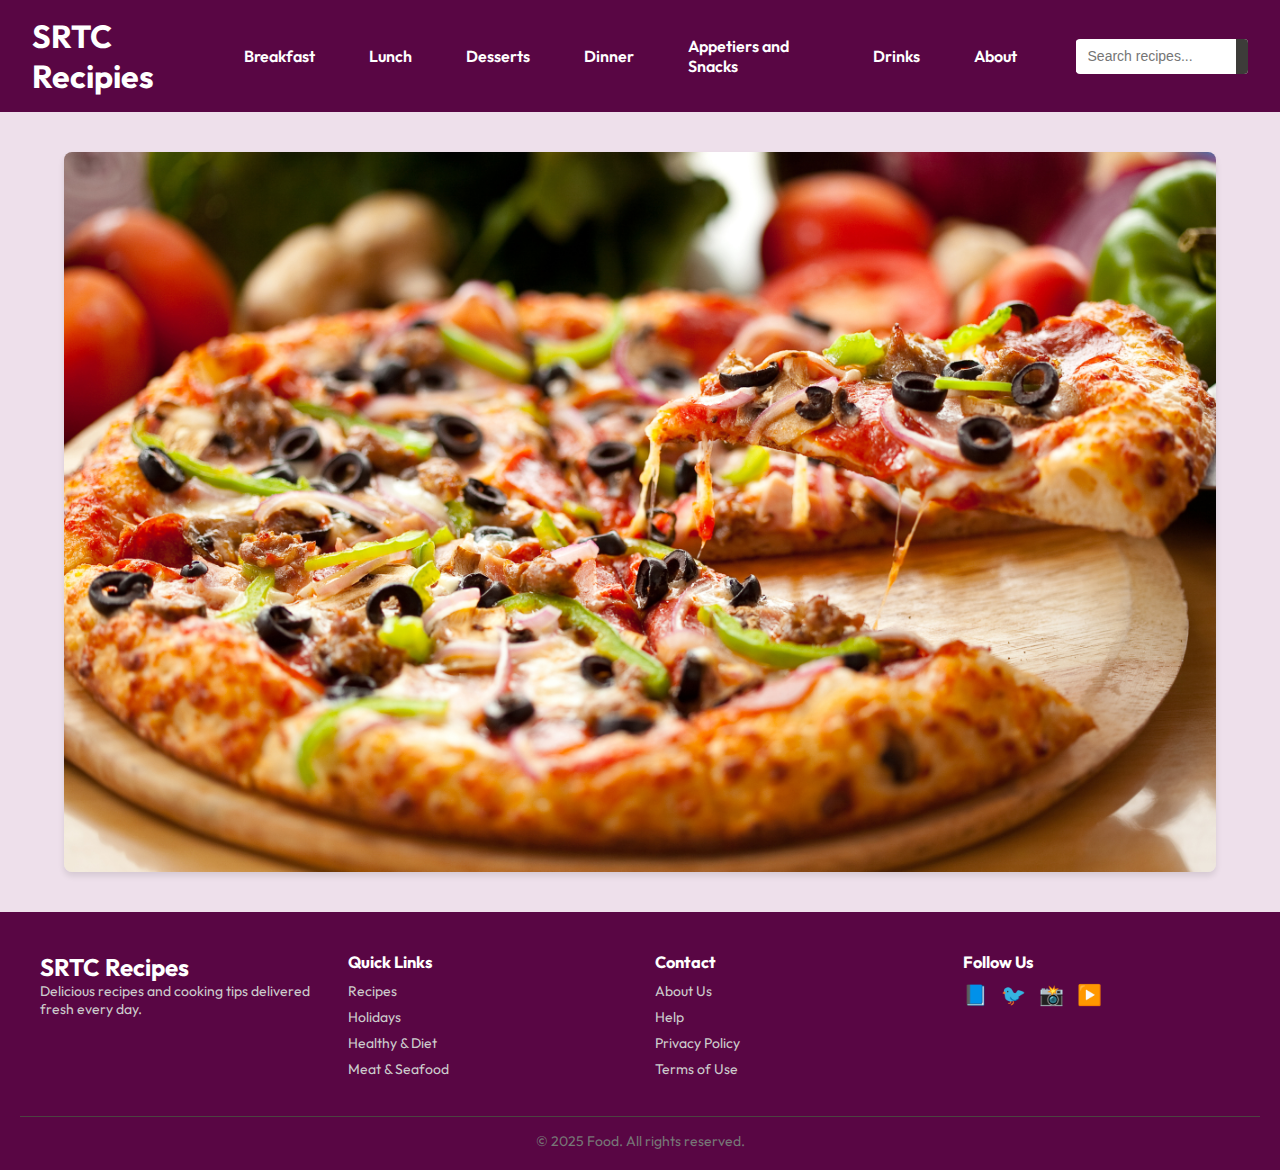
<file: index.html>
<!DOCTYPE html>

<head>
  <title>Home</title>
  <link rel="stylesheet" href="Styles.css">
  <link rel="preconnect" href="https://fonts.googleapis.com">
  <link rel="preconnect" href="https://fonts.gstatic.com" crossorigin>
  <link href="https://fonts.googleapis.com/css2?family=Outfit&display=swap" rel="stylesheet">
</head>






<body>

  <header>
    <nav class="navbar">
      <div class="logo">SRTC Recipies</div>
      <ul class="nav-menu">
        <li class="dropdown">
          <a href="#">Breakfast</a>
          <ul class="dropdown-menu">
            <li><a href="second.html">Whole Wheat Pancakes</a></li>
            <li><a href="#">Muffin</a></li>
            <li><a href="#">Coffe smoothie</a></li>
            <li><a href="#">Sandwich</a></li>
          </ul>
        </li>
        <li class="dropdown">
          <a href="#">Lunch</a>
          <ul class="dropdown-menu">
            <li><a href="#">Biriyani</a></li>
            <li><a href="#">Hummus Pizza</a></li>
            <li><a href="#">Bow Tie Pepperoni Pasta Salad</a></li>
            <li><a href="#">Simple Pasta Toss</a></li>
            <li><a href="#">Fast Chicken and Rice</a></li>
          </ul>
        </li>
        <li class="dropdown">
          <a href="#">Desserts</a>
          <ul class="dropdown-menu">
            <li><a href="#">Fried Oreos</a></li>
            <li><a href="#">chocolate cake</a></li>
            <li><a href="#">Banana foster</a></li>
            <li><a href="#">Cream Cheese Brownies</a></li>
            <li><a href="#">Strawbery Pie</a></li>
          </ul>
        </li>
        <li class="dropdown">
          <a href="#">Dinner</a>
          <ul class="dropdown-menu">
            <li><a href="#">Lasagna</a></li>
            <li><a href="#">Macaroni And Cheese</a></li>
            <li><a href="#">Chicken Parmesan</a></li>
            <li><a href="#">Scalloped Potatoes</a></li>
            <li><a href="#">Mexican Rice</a></li>
          </ul>
        </li>
        <li class="dropdown">
          <a href="#">Appetiers and Snacks</a>
          <ul class="dropdown-menu">
            <li><a href="#">Mozzarella Sticks</a></li>
            <li><a href="#">Cheesy Shell Taco Bites</a></li>
            <li><a href="#">Sausage Balls</a></li>
            <li><a href="#">Simple Pasta Toss</a></li>
            <li><a href="#">Easy bacon wrapped dates</a></li>
            <li><a href="#">Puff pastry Canapes</a></li>
          </ul>
        </li>
        <li class="dropdown">
          <a href="#">Drinks </a>
          <ul class="dropdown-menu">
            <li><a href="#">Frozen Strawberry daiquiris</a></li>
            <li><a href="#">Chi chi cocktail</a></li>
            <li><a href="#">Watermelon Herb Cooler</a></li>
            <li><a href="#">Viegin Margarita</a></li>
            <li><a href="#">Coffe Smoothie</a></li>
            <li><a href="#">Peach paradeise</a></li>
          </ul>
        </li>
        <li><a href="#">About</a></li>
        <form class="search-form" action="#" method="get">
          <input type="text" placeholder="Search recipes..." name="q" />
          <button type="submit">🔍</button>
        </form>

    </nav>
  </header>
  <div class="image-container">
    <img src="main.jpg" class="featured-image">
  </div>



  <footer class="site-footer">
    <div class="footer-container">
      <div class="footer-section">
        <h2 class="footer-logo">SRTC Recipes</h2>
        <p>Delicious recipes and cooking tips delivered fresh every day.</p>
      </div>

      <div class="footer-section">
        <h3>Quick Links</h3>
        <ul>
          <li><a href="#">Recipes</a></li>
          <li><a href="#">Holidays</a></li>
          <li><a href="#">Healthy & Diet</a></li>
          <li><a href="#">Meat & Seafood</a></li>
        </ul>
      </div>

      <div class="footer-section">
        <h3>Contact</h3>
        <ul>
          <li><a href="#">About Us</a></li>
          <li><a href="#">Help</a></li>
          <li><a href="#">Privacy Policy</a></li>
          <li><a href="#">Terms of Use</a></li>
        </ul>
      </div>

      <div class="footer-section">
        <h3>Follow Us</h3>
        <div class="social-icons">
          <a href="#">📘</a>
          <a href="#">🐦</a>
          <a href="#">📸</a>
          <a href="#">▶️</a>
        </div>
      </div>
    </div>

    <div class="footer-bottom">
      <p>&copy; 2025 Food. All rights reserved.</p>
    </div>
  </footer>


</body>

</html>
</file>
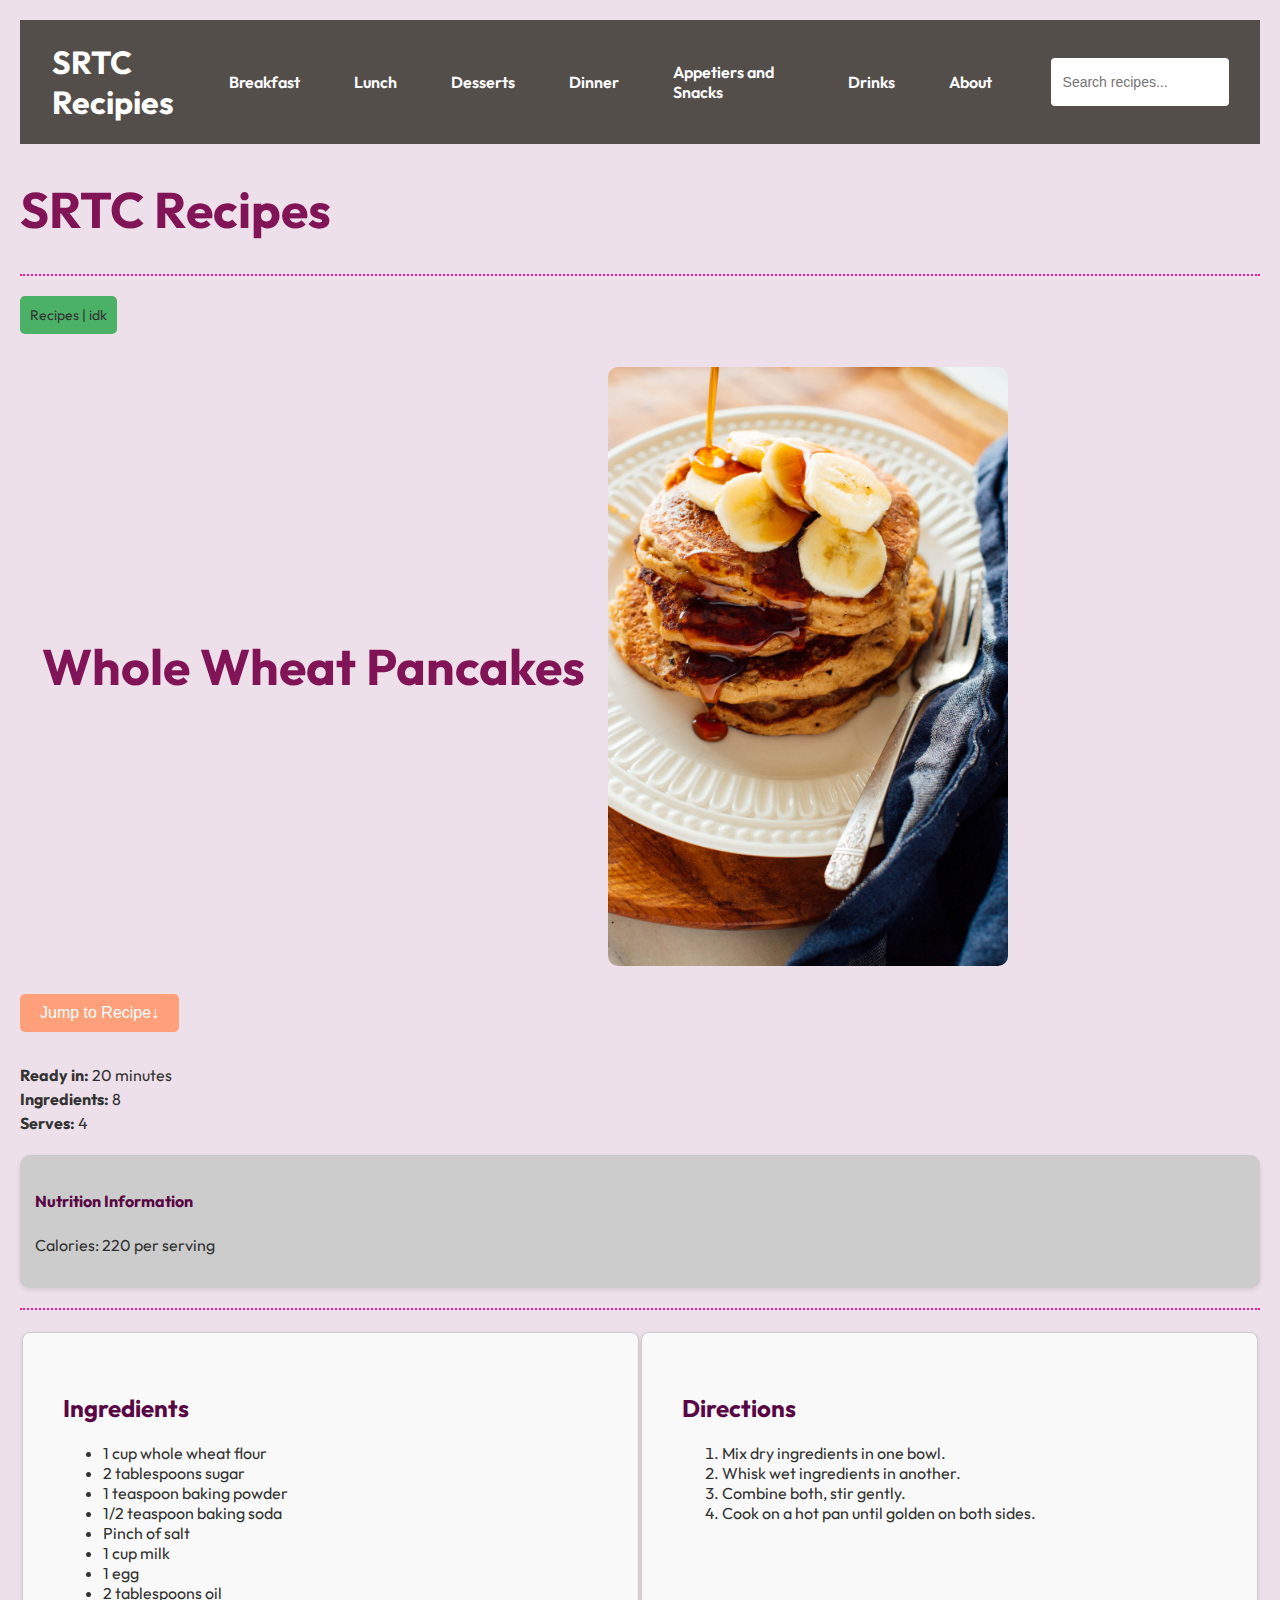
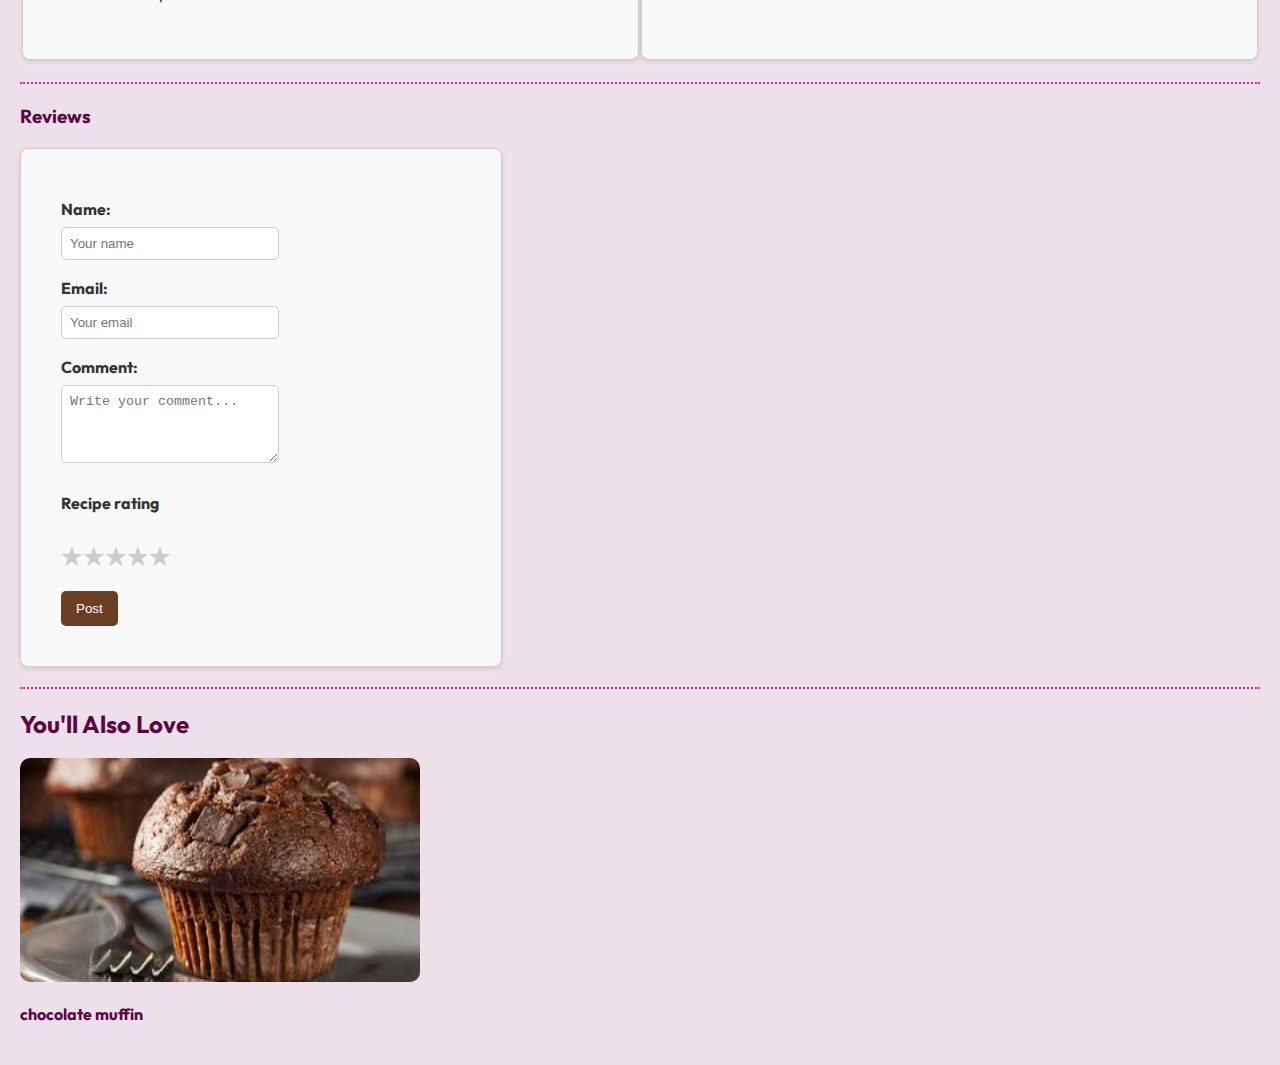
<file: second.html>
<!DOCTYPE html>
<html>
<head>
  <title>Whole Wheat Pancakes</title>
  <link href="https://fonts.googleapis.com/css2?family=Outfit&display=swap" rel="stylesheet">
  <style>
    body {
      font-family: 'Outfit', sans-serif;
      background-color: #eee0eb;
      color: #333;
      margin: 0;
      padding: 20px;
    }

    h1{
color: #811456;
font-size: 50px;

	}

	h2, h3, h4 {
      color: #590644;
    }

    hr {
      border: none;
      border-top: 2px dotted #FF1493;
      margin: 20px 0;
    }

    img {
      width: 100%;
      max-width: 400px;
      border-radius: 10px;
      display: block;
      margin: 10px 0;
    }

    p {
      font-size: 16px;
      line-height: 1.5;
    }

    .nav {
      font-size: 14px;
      background-color: #4ab167;
      padding: 10px;
      border-radius: 5px;
      display: inline-block;
      margin-bottom: 20px;
    }

    .nutrition, .review-form {
      background-color: #ccc;
      padding: 15px;
      border-radius: 10px;
      box-shadow: 0 2px 5px rgba(0,0,0,0.1);
      margin-top: 20px;
    }

    form input, form textarea {
      width: 50%;
      padding: 8px;
      margin: 8px 0;
      border-radius: 5px;
      border: 1px solid #ccc;
    }

    form label {
      display: block;
      margin-top: 10px;
      font-weight: bold;
    }

    form button {
      background-color: #6b3e26;
      color: white;
      padding: 10px 15px;
      border: none;
      border-radius: 5px;
      cursor: pointer;
      margin-top: 10px;
    }

    form button:hover {
      background-color: #5a3220;
    }

    .rating {
      display: flex;
      flex-direction: row-reverse;
      justify-content: flex-end;
      margin-top: 10px;
      margin-bottom: 10px;
    }

    .rating input {
      display: none;
    }

    .rating label {
      font-size: 24px;
      color: #ccc;
      cursor: pointer;
      transition: color 0.2s;
    }

    .rating input:checked ~ label {
      color: #ccc;
    }
.rating input:checked + label,
.rating input:checked + label ~ label {
  color: #C71585; /* dark pink for selected and left-side stars */
}

    .rating label:hover,
    .rating label:hover ~ label {
      color: #FF1493;
    }
.jump-btn {
  background-color: #FFA07A;
  color: white;
  padding: 10px 20px;
  border: none;
  font-size: 16px;
  border-radius: 5px;
  cursor: pointer;
  margin: 15px 0;
  transition: background-color 0.3s ease;
}

.jump-btn:hover {
  background-color: #FF4500;
}
.review-form {
  width: 100%;
  max-width: 400px;       
  margin-left: 0;         
  padding: 40px;
  border: 1px solid #ccc;
  border-radius: 8px;
  background-color: #f9f9f9;
}
.navbar {
  background-color: #544e4b;
  ;
  color: white;
  display: flex;
  justify-content: space-between;
  align-items: center;
  padding: 16px 32px;
  position: relative;
  transition: background-color 0.3s ease;
}

.logo {
  font-size: 32px;
  font-weight: bold;
  color: white;
}

.nav-menu {
  display: flex;
  list-style: none;
  gap: 24px;
  align-items: center;
}

.nav-menu li {
  position: relative;
  padding: 10px 15px;
  border-radius: 4px;
  /* smooth rounded corners */
  transition: background-color 0.3s ease;
}

.nav-menu a {
  text-decoration: none;
  color: white;
  font-weight: 600;
  transition: color 0.3s ease;
}

.nav-menu a:hover {
  color: #020201;
}

.dropdown-menu {
  display: none;
  position: absolute;
  top: 100%;
  left: 0;
  background-color: #473b32;
  padding: 10px 0;
  min-width: 200px;
  box-shadow: 0 4px 8px rgba(0, 0, 0, 0.2);
  z-index: 99;
  border-radius: 5px;
}

.dropdown-menu li {
  padding: 10px 20px;
}

.dropdown-menu li a {
  color: white;
  display: block;
}

.dropdown:hover .dropdown-menu {
  display: block;
}

.nav-icons {
  display: flex;
  gap: 16px;
  font-size: 20px;
  cursor: pointer;
}

.nav-icons span:hover {
  background-color: #0a1c0b;
}

.nav-menu li:hover {
  background-color: #afafac;
}

.search-form {
  display: flex;
  align-items: center;
  background-color: #fff;
  border-radius: 4px;
  overflow: hidden;
  margin-left: 20px;
}

.search-form input {
  padding: 8px 12px;
  border: none;
  outline: none;
  font-size: 14px;
  width: 160px;
}

.search-form button {
  background-color: #3d3c39;
  border: none;
  padding: 8px 12px;
  cursor: pointer;
  font-size: 16px;
  color: black;
}

.search-form button:hover {
  background-color: #494741;
}

  </style>
</head>

<body>
<header>
    <nav class="navbar">
      <div class="logo">SRTC Recipies</div>
      <ul class="nav-menu">
        <li class="dropdown">
          <a href="#">Breakfast</a>
          <ul class="dropdown-menu">
            <li><a href="second.html">Whole Wheat Pancakes</a></li>
            <li><a href="#">Muffin</a></li>
            <li><a href="#">Coffe smoothie</a></li>
            <li><a href="#">Sandwich</a></li>
          </ul>
        </li>
        <li class="dropdown">
          <a href="#">Lunch</a>
          <ul class="dropdown-menu">
            <li><a href="#">Biriyani</a></li>
            <li><a href="#">Hummus Pizza</a></li>
            <li><a href="#">Bow Tie Pepperoni Pasta Salad</a></li>
            <li><a href="#">Simple Pasta Toss</a></li>
            <li><a href="#">Fast Chicken and Rice</a></li>
          </ul>
        </li>
        <li class="dropdown">
          <a href="#">Desserts</a>
          <ul class="dropdown-menu">
            <li><a href="#">Fried Oreos</a></li>
            <li><a href="#">chocolate cake</a></li>
            <li><a href="#">Banana foster</a></li>
            <li><a href="#">Cream Cheese Brownies</a></li>
            <li><a href="#">Strawbery Pie</a></li>
          </ul>
        </li>
        <li class="dropdown">
          <a href="#">Dinner</a>
          <ul class="dropdown-menu">
            <li><a href="#">Lasagna</a></li>
            <li><a href="#">Macaroni And Cheese</a></li>
            <li><a href="#">Chicken Parmesan</a></li>
            <li><a href="#">Scalloped Potatoes</a></li>
            <li><a href="#">Mexican Rice</a></li>
          </ul>
        </li>
        <li class="dropdown">
          <a href="#">Appetiers and Snacks</a>
          <ul class="dropdown-menu">
            <li><a href="#">Mozzarella Sticks</a></li>
            <li><a href="#">Cheesy Shell Taco Bites</a></li>
            <li><a href="#">Sausage Balls</a></li>
            <li><a href="#">Simple Pasta Toss</a></li>
            <li><a href="#">Easy bacon wrapped dates</a></li>
            <li><a href="#">Puff pastry Canapes</a></li>
          </ul>
        </li>
        <li class="dropdown">
          <a href="#">Drinks </a>
          <ul class="dropdown-menu">
            <li><a href="#">Frozen Strawberry daiquiris</a></li>
            <li><a href="#">Chi chi cocktail</a></li>
            <li><a href="#">Watermelon Herb Cooler</a></li>
            <li><a href="#">Viegin Margarita</a></li>
            <li><a href="#">Coffe Smoothie</a></li>
            <li><a href="#">Peach paradeise</a></li>
          </ul>
        </li>
        <li><a href="#">About</a></li>
        <form class="search-form" action="#" method="get">
          <input type="text" placeholder="Search recipes..." name="q" />
          <button type="submit">🔍</button>
        </form>

    </nav>
  </header>

  <h1>SRTC Recipes</h1>
  <hr>
  <div class="nav">Recipes | idk</div>
<table border="0">
<tr>
<td style="padding: 20px;">
  <h1>Whole Wheat Pancakes</h1></td>
<td>
  <img src="pancake.jpg" alt="Whole Wheat Pancakes">
</td>
</tr>
</table>
  <button class="jump-btn" onclick="document.getElementById('recipe').scrollIntoView({ behavior: 'smooth' });">
  Jump to Recipe↓
</button>

  <p>
    <strong>Ready in:</strong> 20 minutes<br>
    <strong>Ingredients:</strong> 8<br>
    <strong>Serves:</strong> 4
  </p>

  <div class="nutrition">
    <h4>Nutrition Information</h4>
    <p>Calories: 220 per serving</p>
  </div>

  <hr>
<table border="0" style="width: 100%;" >
<tr>
<td style="width: 50%; vertical-align: top; padding-right: 20px;" class="review-form">
<div id="recipe">
  <h2>Ingredients</h2>
  <ul>
    <li>1 cup whole wheat flour</li>
    <li>2 tablespoons sugar</li>
    <li>1 teaspoon baking powder</li>
    <li>1/2 teaspoon baking soda</li>
    <li>Pinch of salt</li>
    <li>1 cup milk</li>
    <li>1 egg</li>
    <li>2 tablespoons oil</li>
  </ul>
</td>
<td style="width: 50%; vertical-align: top;" class="review-form">
  <h2>Directions</h2>
  <ol>
    <li>Mix dry ingredients in one bowl.</li>
    <li>Whisk wet ingredients in another.</li>
    <li>Combine both, stir gently.</li>
    <li>Cook on a hot pan until golden on both sides.</li>
  </ol>
</td>
</tr>
</table>
</div>
  <hr>

  <h3>Reviews</h3>
  <div class="review-form">
    <form>
      <label for="name">Name:</label>
      <input type="text" id="name" placeholder="Your name" required>

      <label for="email">Email:</label>
      <input type="email" id="email" placeholder="Your email" required>

      <label for="comment">Comment:</label>
      <textarea id="comment" rows="4" placeholder="Write your comment..." required></textarea>
<p><strong>Recipe rating</strong></p>
<div class="rating">
  <input type="radio" id="star5" name="rating" value="5">
  <label for="star5">★</label>
  <input type="radio" id="star4" name="rating" value="4">
  <label for="star4">★</label>
  <input type="radio" id="star3" name="rating" value="3">
  <label for="star3">★</label>
  <input type="radio" id="star2" name="rating" value="2">
  <label for="star2">★</label>
  <input type="radio" id="star1" name="rating" value="1">
  <label for="star1">★</label>
</div>


      <button type="submit">Post</button>
    </form>
  </div>

  <hr>

  <h2>You'll Also Love</h2>
  <img src="muffin.jfif" alt="muffin" width="19%" height="2%">
<h4>chocolate muffin</h4>






</body>
</html>
</file>
<file: Styles.css>
* {
  margin: 0;
  padding: 0;
  box-sizing: border-box;
}

body {
  background-color: #eee0eb;
  font-family: 'Outfit', sans-serif;
}

.navbar {
  background-color: #590644;
  color: white;
  display: flex;
  justify-content: space-between;
  align-items: center;
  padding: 16px 32px;
  position: relative;
  transition: background-color 0.3s ease;
}

.logo {
  font-size: 32px;
  font-weight: bold;
  color: white;
}

.nav-menu {
  display: flex;
  list-style: none;
  gap: 24px;
  align-items: center;
}

.nav-menu li {
  position: relative;
  padding: 10px 15px;
  border-radius: 4px;
  transition: background-color 0.3s ease;
  list-style: none;
}

.nav-menu a {
  text-decoration: none;
  color: white;
  font-weight: 600;
  transition: color 0.3s ease;
}

.nav-menu a:hover {
  color: #020201;
}

.dropdown-menu {
  display: none;
  position: absolute;
  top: 100%;
  left: 0;
  background-color: #3e2639;
  padding: 10px 0;
  min-width: 200px;
  box-shadow: 0 4px 8px rgba(0, 0, 0, 0.2);
  z-index: 99;
  border-radius: 5px;
}

.dropdown-menu li {
  padding: 10px 20px;
}

.dropdown-menu li a {
  color: white;
  display: block;
}

.dropdown:hover .dropdown-menu {
  display: block;
}

.nav-icons {
  display: flex;
  gap: 16px;
  font-size: 20px;
  cursor: pointer;
}

.nav-icons span:hover {
  background-color: #0a1c0b;
}

.nav-menu li:hover {
  background-color: #afafac;
}

.search-form {
  display: flex;
  align-items: center;
  background-color: #fff;
  border-radius: 4px;
  overflow: hidden;
  margin-left: 20px;
}

.search-form input {
  padding: 8px 12px;
  border: none;
  outline: none;
  font-size: 14px;
  width: 160px;
}

.search-form button {
  background-color: #3d3c39;
  border: none;
  padding: 8px 12px;
  cursor: pointer;
  font-size: 16px;
  color: black;
  transition: background 0.3s ease;
}

.search-form button:hover {
  background-color: #494741;
}

.site-footer {
  background-color: #590644;
  color: #ccc;
  padding: 40px 20px 20px;
  font-size: 14px;
}

.footer-container {
  display: flex;
  flex-wrap: wrap;
  justify-content: space-between;
  max-width: 1200px;
  margin: 0 auto;
  gap: 30px;
}

.footer-section {
  flex: 1 1 200px;
}

.footer-logo {
  font-size: 24px;
  color: white;
}

.footer-logo .dot {
  color: #060604;
}

.footer-section h3 {
  margin-bottom: 10px;
  color: #fff;
}

.footer-section ul {
  list-style: none;
  padding: 0;
}

.footer-section ul li {
  margin-bottom: 8px;
}

.footer-section ul a {
  color: #ccc;
  text-decoration: none;
  transition: color 0.2s ease;
}

.footer-section ul a:hover {
  color: #161613;
}

.social-icons a {
  font-size: 20px;
  margin-right: 10px;
  color: #ccc;
  text-decoration: none;
}

.social-icons a:hover {
  color: #373630;
}

.footer-bottom {
  text-align: center;
  margin-top: 30px;
  padding-top: 15px;
  border-top: 1px solid #4d4242;
  color: #777;
}

.featured-image {
  display: block;
  margin: 40px auto;
  max-width: 90%;
  height: auto;
  border-radius: 12px;
  box-shadow: 0 4px 12px rgba(0, 0, 0, 0.2);
}

.image-container {
  display: flex;
  gap: 20px;
}

.image-container img {
  width: fit-content;
  height: fit-content;
  border-radius: 8px;
  box-shadow: 0 4px 6px rgba(0, 0, 0, 0.1);
  transition: transform 0.3s ease, box-shadow 0.3s ease;
}
</file>
